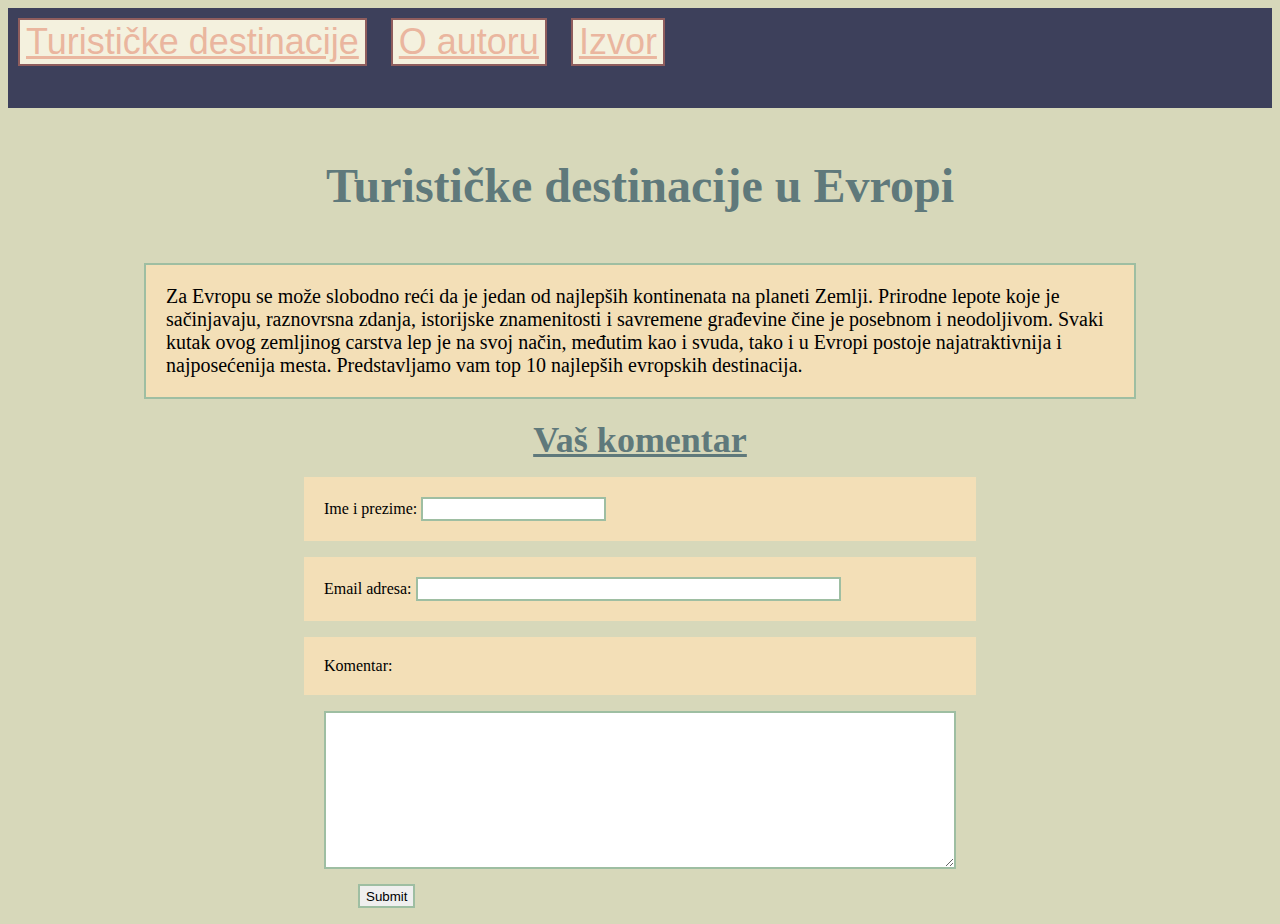
<file: index.html>
<html>
<head>
    <meta charset="UTF-8">
    <title>Teodora Tasić III4</title>
    <link rel="stylesheet" href="stil/stil.css">
</head>
<body>
    <div id="meni">
    <button class="dugme"><a class="link" href="destinacije.html">Turističke destinacije</a></button>
    <button class="dugme"><a class="link" href="autor.html">O autoru</a></button>
    <button class="dugme"><a class="link" href="https://wannabemagazine.com/top-10-najlepsih-evropskih-destinacija/">
    Izvor</a></button>
    </div>

    <h1>Turističke destinacije u Evropi</h1>
        <p>
            Za Evropu se može slobodno reći da je jedan od najlepših kontinenata na planeti Zemlji. 
            Prirodne lepote koje je sačinjavaju, raznovrsna zdanja, istorijske znamenitosti i savremene 
            građevine čine je posebnom i neodoljivom. Svaki kutak ovog zemljinog carstva lep je na svoj 
            način, međutim kao i svuda, tako i u Evropi postoje najatraktivnija i najposećenija mesta. 
            Predstavljamo vam top 10 najlepših evropskih destinacija.
        </p>

    <h2 id="koment">Vaš komentar</h2>
        <form action=“mailto: ime@domen.com" method=GET>
        <p class="kom">Ime i prezime: <input name="name">
        <p class="kom">Email adresa: <input type=text name="email" size=50>
        <p class="kom"> Komentar: </p>
    <textarea name="comments" rows=10 cols=70></textarea>
        <input id="sub" type=submit value="Submit">
        </form>
</body>
</html>
</file>
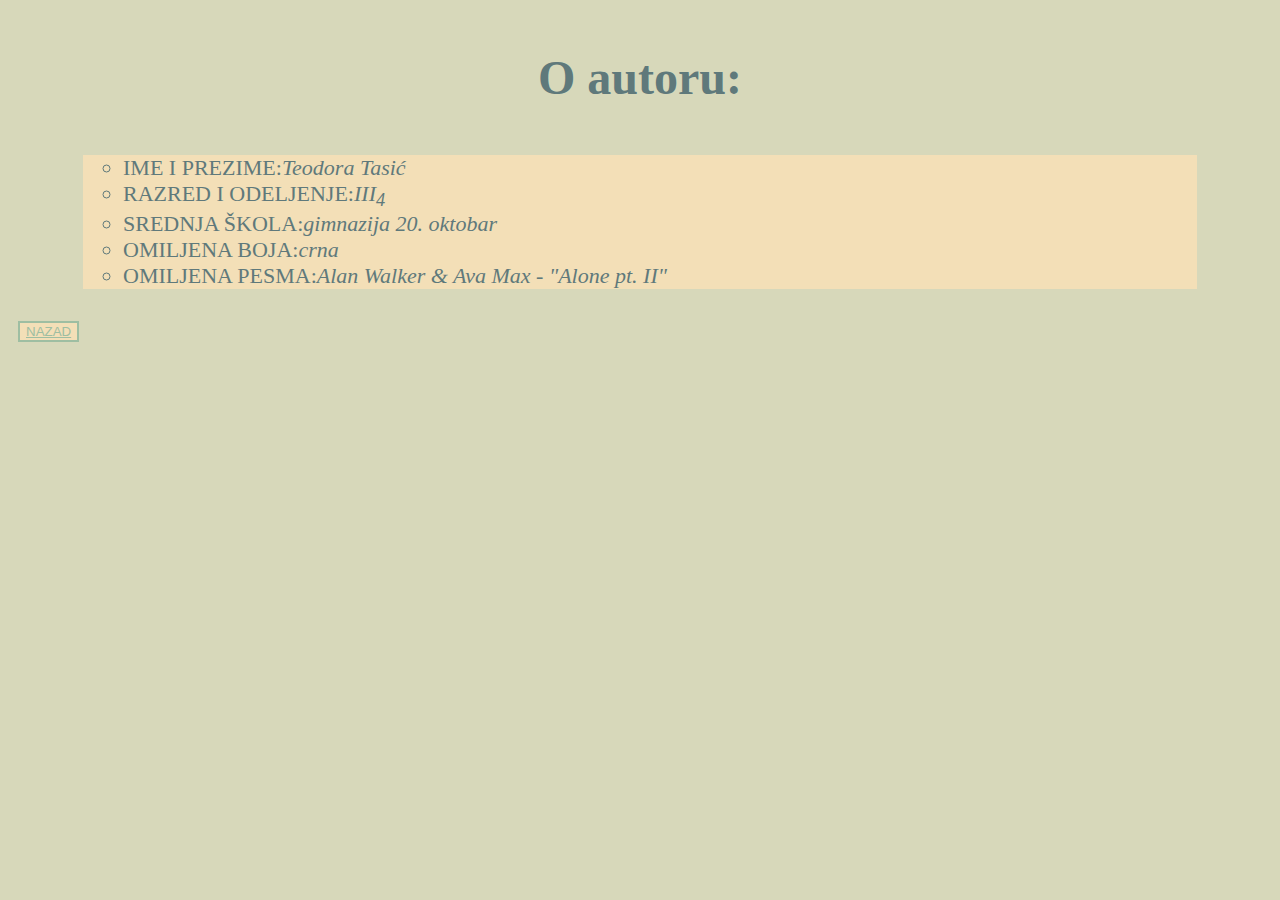
<file: autor.html>
<html>
<head>
    <meta charset="UTF-8">
    <title>O autoru</title>
    <link rel="stylesheet" href="stil/stil.css">
</head>
<body>
    <h1>O autoru:</h1>
    <ul>
        <li>IME I PREZIME:<i>Teodora Tasić</i></li>
        <li>RAZRED I ODELJENJE:<i>III<sub>4</sub></i></li>
        <li>SREDNJA ŠKOLA:<i>gimnazija 20. oktobar</i></li>
        <li>OMILJENA BOJA:<i>crna</i></li>
        <li>OMILJENA PESMA:<i>Alan Walker & Ava Max - "Alone pt. II"</i></li>
    </ul>

    <button><a href="index.html">NAZAD</a></button>
</body>
</html>
</file>
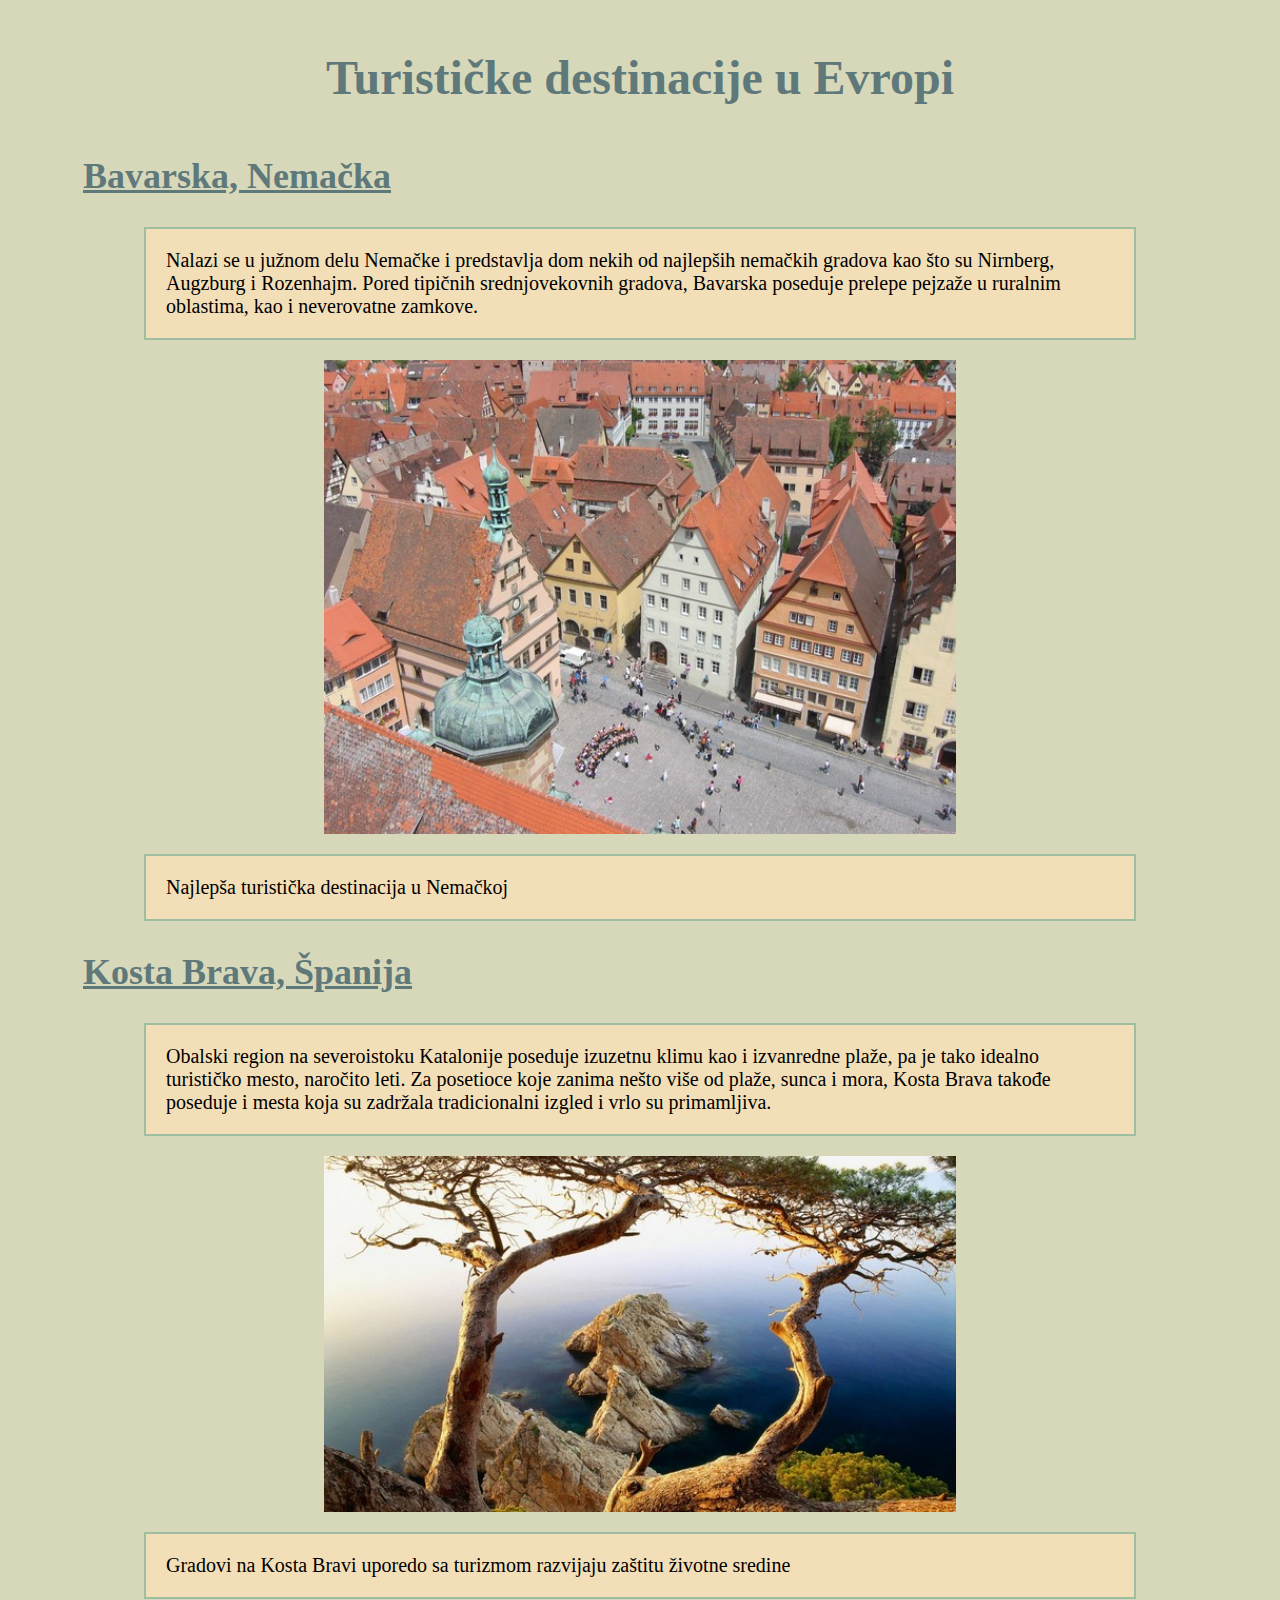
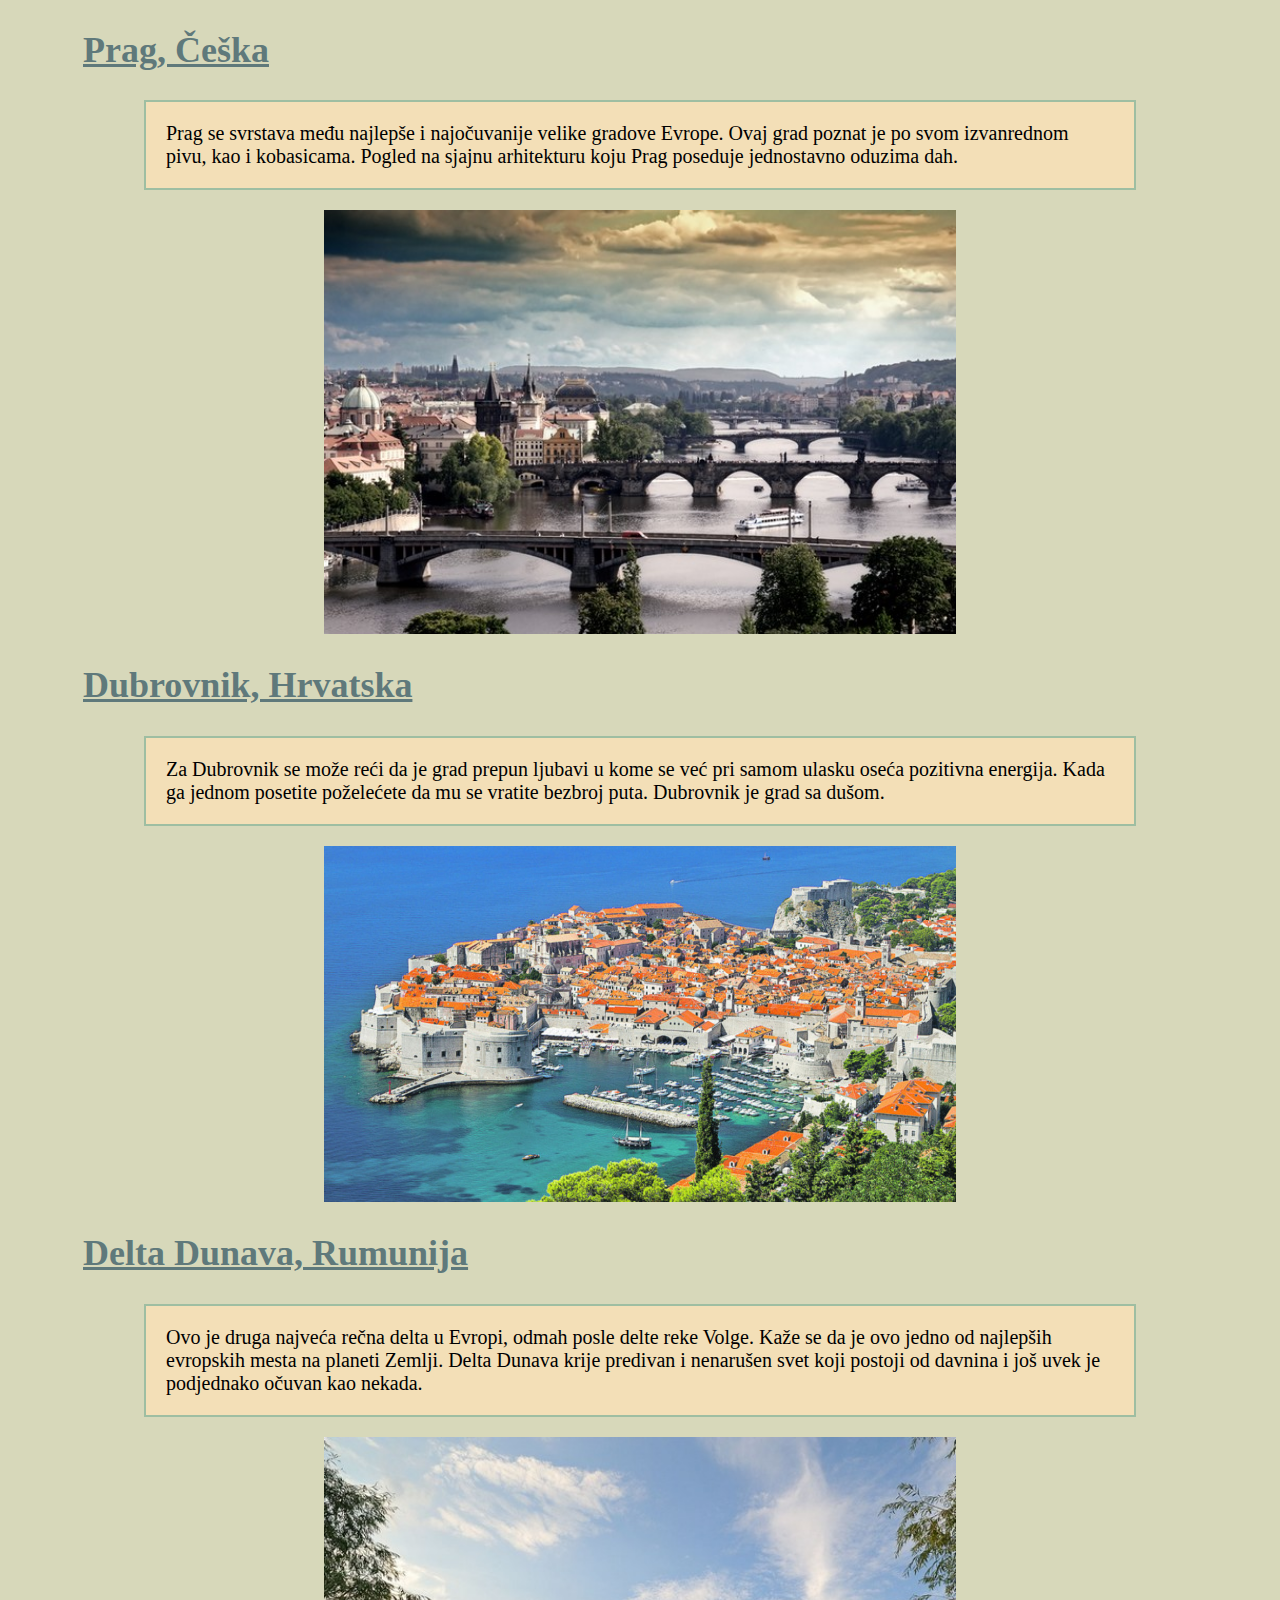
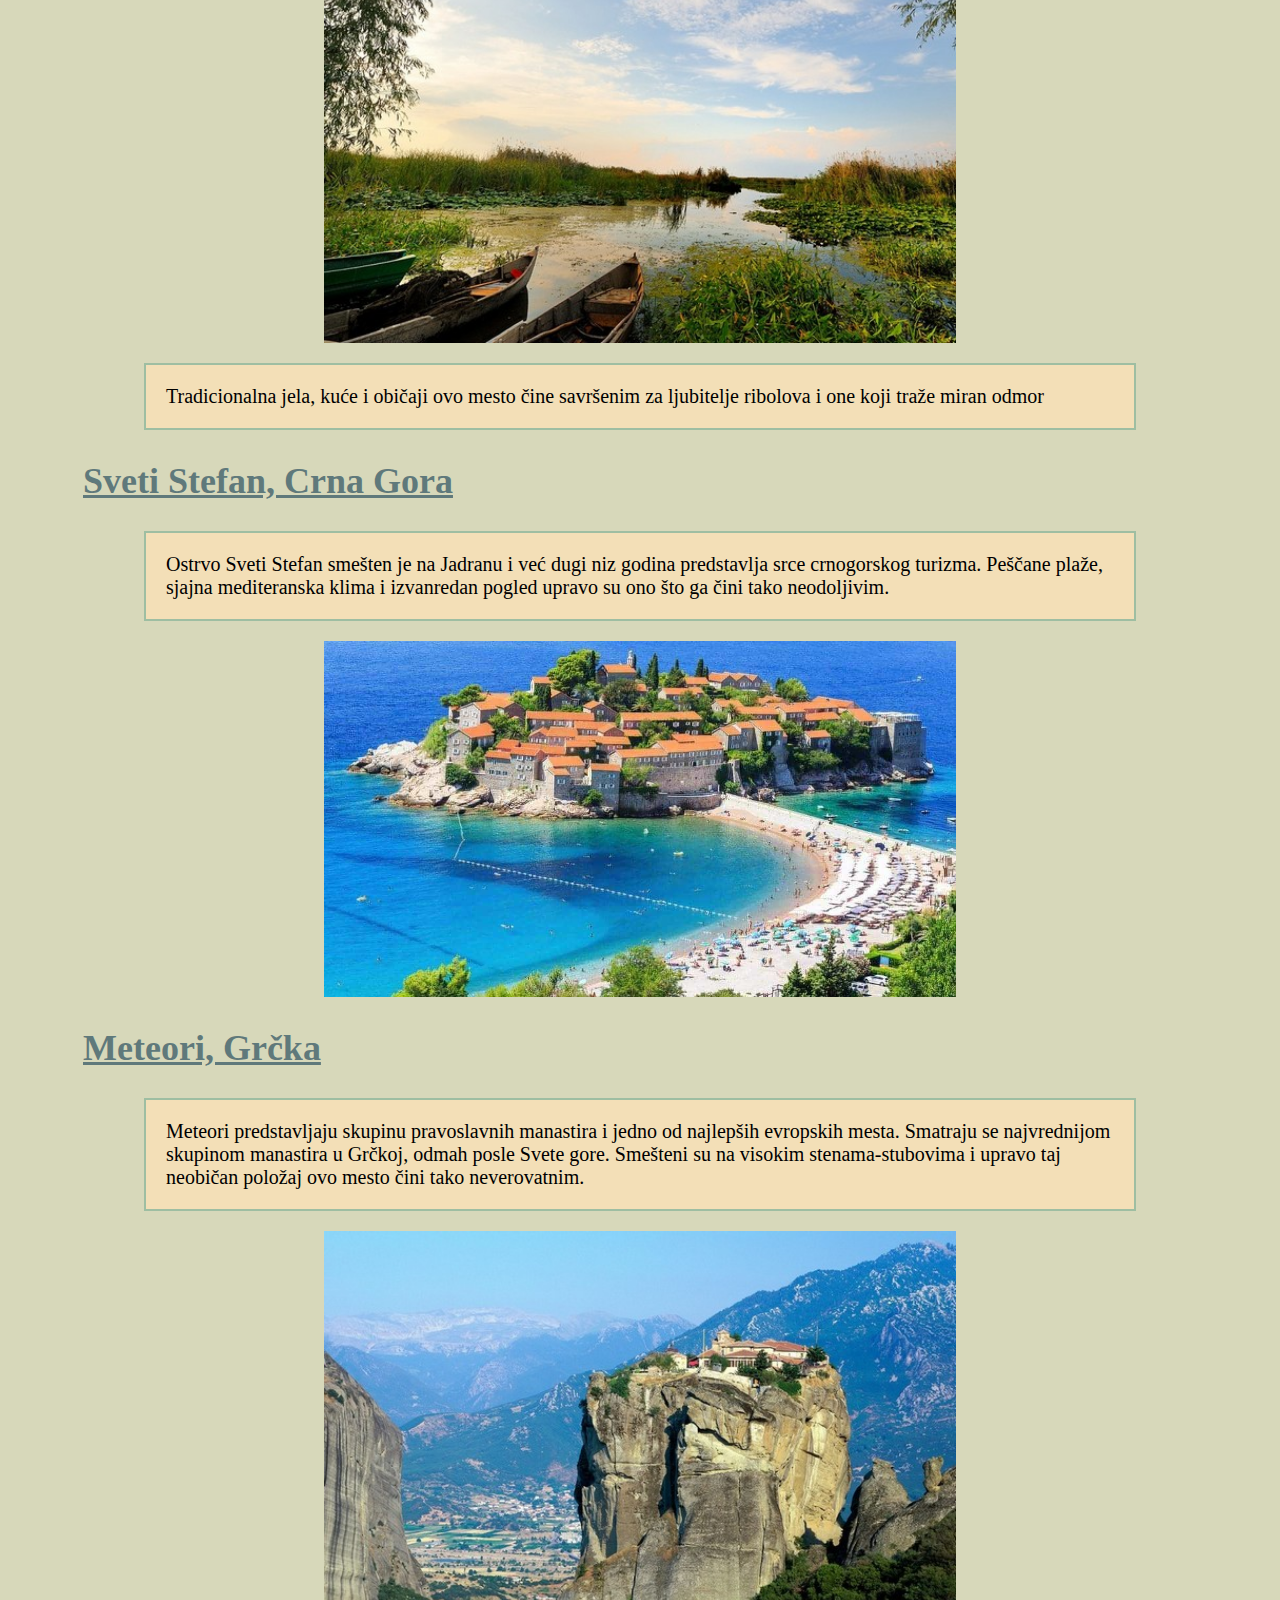
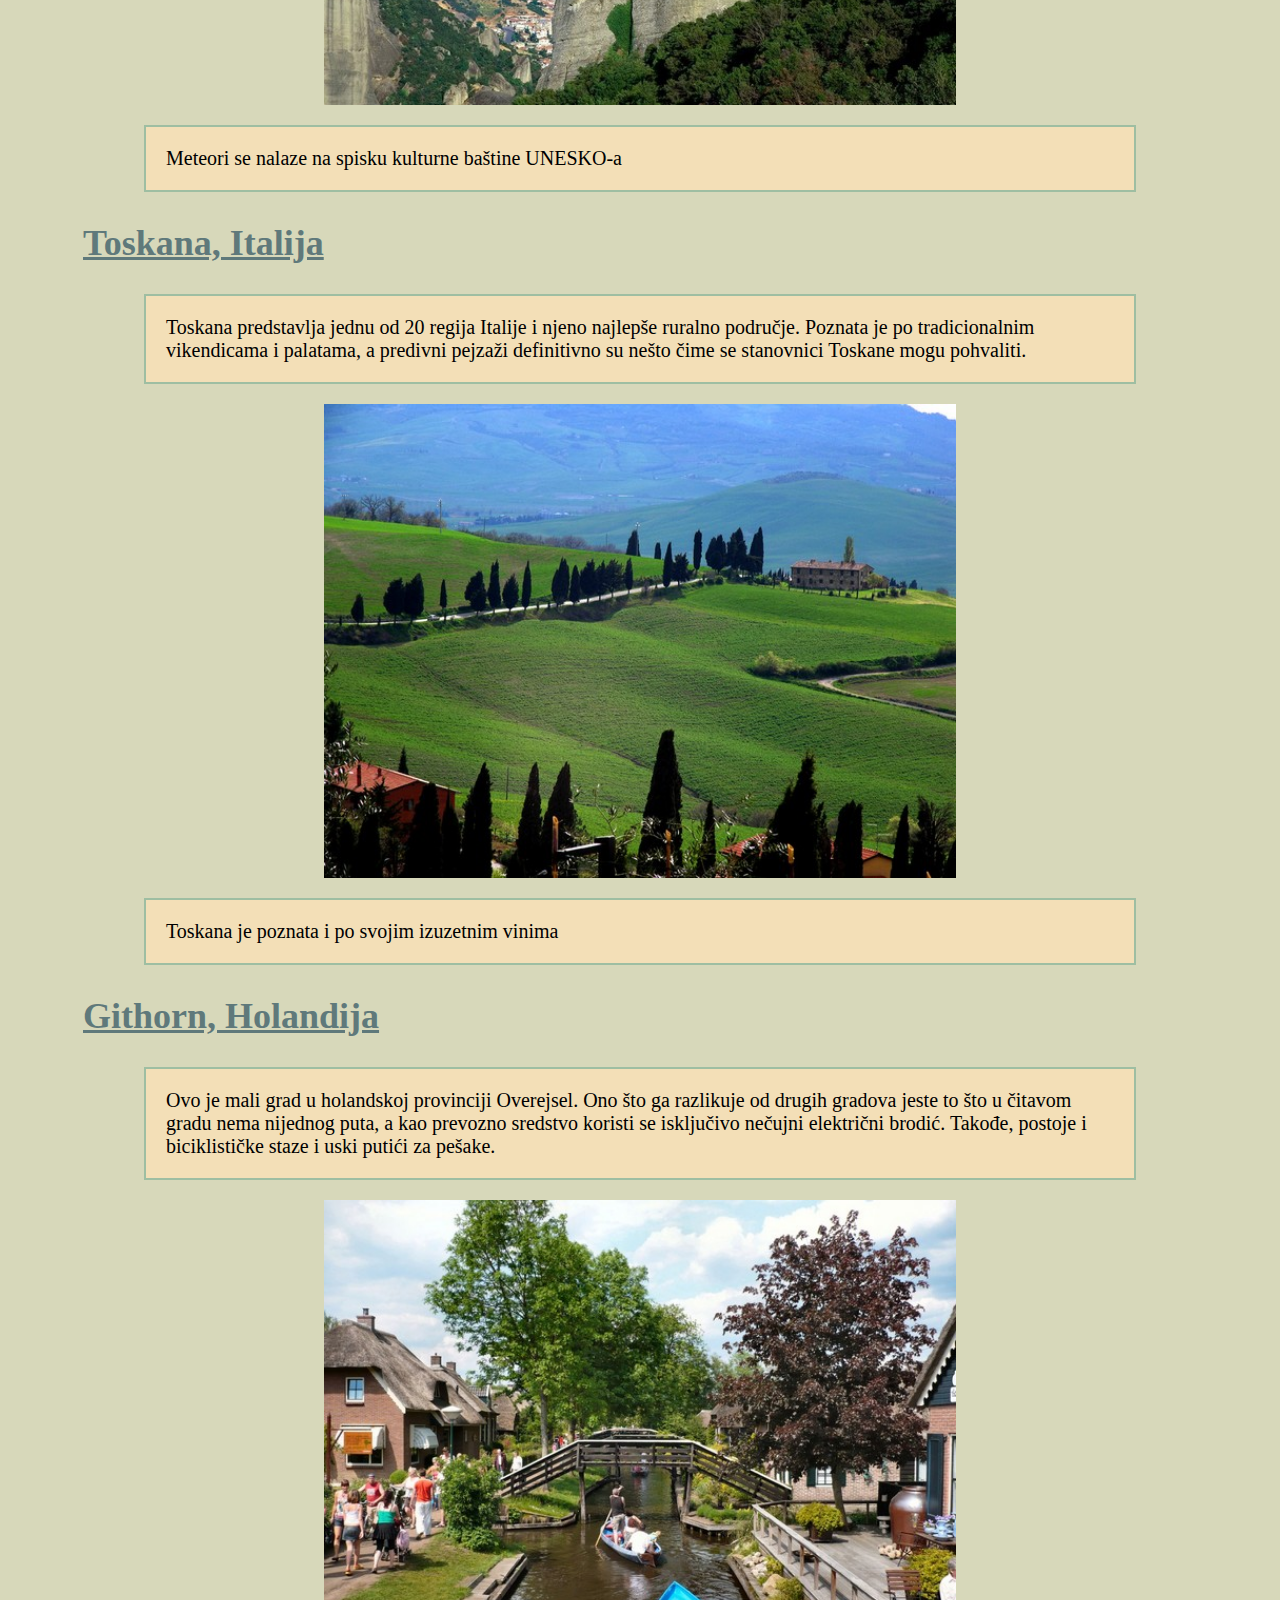
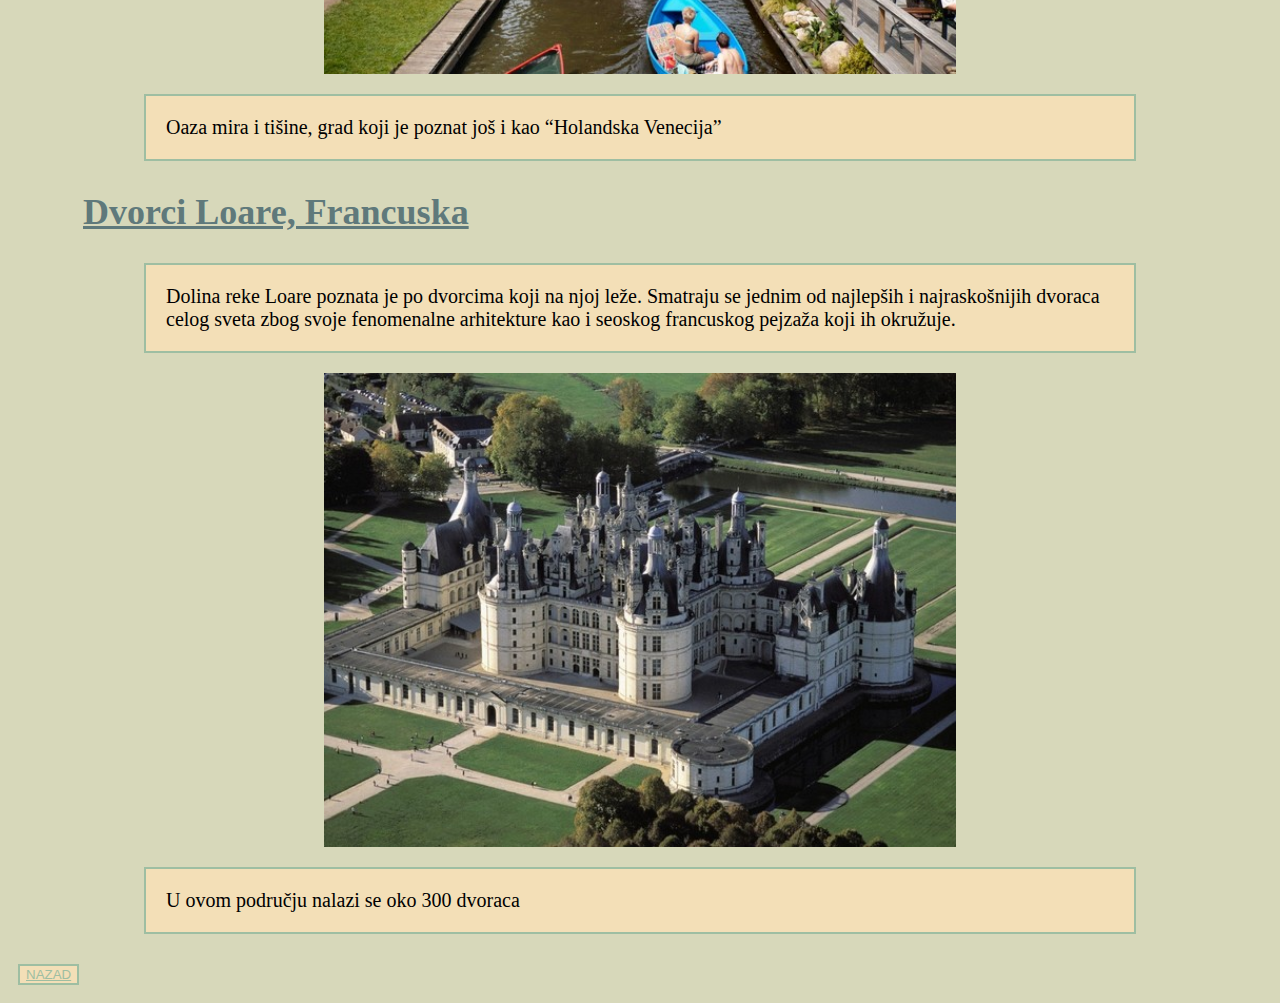
<file: destinacije.html>
<html>
<head>
    <meta charset="UTF-8">
    <title>Turističke destinacije</title>
    <link rel="stylesheet" href="stil/stil.css">
</head>
<body>
    <h1>Turističke destinacije u Evropi</h1>

    <h2>Bavarska, Nemačka</h2>
    <p>
        Nalazi se u južnom delu Nemačke i predstavlja dom nekih od najlepših nemačkih gradova kao što su 
        Nirnberg, Augzburg i Rozenhajm. Pored tipičnih srednjovekovnih gradova, 
        Bavarska poseduje prelepe pejzaže u ruralnim oblastima, kao i neverovatne zamkove.
    </p>
    <img src="slike/bavarska.jpg">
    <p>Najlepša turistička destinacija u Nemačkoj</p>

    <h2>Kosta Brava, Španija</h2>
    <p>
        Obalski region na severoistoku Katalonije poseduje izuzetnu klimu kao i izvanredne plaže, 
        pa je tako idealno turističko mesto, naročito leti. Za posetioce koje zanima nešto više od plaže, 
        sunca i mora, Kosta Brava takođe poseduje i mesta koja su zadržala tradicionalni izgled i vrlo su primamljiva.
    </p>
    <img src="slike/kosta.jpg">
    <p>Gradovi na Kosta Bravi uporedo sa turizmom razvijaju zaštitu životne sredine</p>
    
    <h2>Prag, Češka</h2>
    <p>
        Prag se svrstava među najlepše i najočuvanije velike gradove Evrope. 
        Ovaj grad poznat je po svom izvanrednom pivu, kao i kobasicama. 
        Pogled na sjajnu arhitekturu koju Prag poseduje jednostavno oduzima dah.
    </p>
    <img src="slike/prag.jpg">

    <h2>Dubrovnik, Hrvatska</h2>
    <p>
        Za Dubrovnik se može reći da je grad prepun ljubavi u kome se već pri samom ulasku oseća 
        pozitivna energija. 
        Kada ga jednom posetite poželećete da mu se vratite bezbroj puta. Dubrovnik je grad sa dušom.
    </p>
    <img src="slike/dubrovnik.jpg">

    <h2>Delta Dunava, Rumunija</h2>
    <p>
        Ovo je druga najveća rečna delta u Evropi,  odmah posle delte reke Volge. 
        Kaže se da je ovo jedno od najlepših evropskih mesta na planeti Zemlji. Delta Dunava krije 
        predivan i nenarušen svet koji postoji od davnina i još uvek je podjednako očuvan kao nekada.
    </p>
    <img src="slike/delta.jpg">
    <p>Tradicionalna jela, kuće i običaji ovo mesto čine savršenim za ljubitelje ribolova i one koji traže miran odmor</p>

    <h2>Sveti Stefan, Crna Gora</h2>
    <p>
        Ostrvo Sveti Stefan smešten je na Jadranu i već dugi niz godina predstavlja srce crnogorskog 
        turizma. Peščane plaže, 
        sjajna mediteranska klima i izvanredan pogled upravo su ono što ga čini tako neodoljivim.
    </p>
    <img src="slike/stefan.jpg">

    <h2>Meteori, Grčka</h2>
    <p>
        Meteori predstavljaju skupinu pravoslavnih manastira i jedno od najlepših evropskih mesta. 
        Smatraju se najvrednijom skupinom manastira u Grčkoj, odmah posle Svete gore. Smešteni 
        su na visokim stenama-stubovima i upravo taj neobičan položaj ovo mesto čini tako neverovatnim.
    </p>
    <img src="slike/meteori.jpg">
    <p>Meteori se nalaze na spisku kulturne baštine UNESKO-a</p>

    <h2>Toskana, Italija</h2>
    <p>
        Toskana predstavlja jednu od 20 regija Italije i njeno najlepše ruralno područje. 
        Poznata je po tradicionalnim vikendicama 
        i palatama, a predivni pejzaži definitivno su nešto čime se stanovnici Toskane mogu pohvaliti.
    </p>
    <img src="slike/toskana.jpg">
    <p>Toskana je poznata i po svojim izuzetnim vinima</p>

    <h2>Githorn, Holandija</h2>
    <p>
        Ovo je mali grad u holandskoj provinciji Overejsel. Ono što ga razlikuje od drugih gradova 
        jeste to što u čitavom gradu nema nijednog puta, a kao prevozno sredstvo koristi se isključivo 
        nečujni električni brodić. Takođe, postoje i biciklističke staze i uski putići za pešake.
    </p>
    <img src="slike/githorn.jpg">
    <p>Oaza mira i tišine, grad koji je poznat još i kao “Holandska Venecija”</p>

    <h2>Dvorci Loare, Francuska</h2>
    <p>
        Dolina reke Loare poznata je po dvorcima koji na njoj leže. Smatraju se jednim od najlepših i 
        najraskošnijih dvoraca 
        celog sveta zbog svoje fenomenalne arhitekture kao i seoskog francuskog pejzaža koji ih okružuje.
    </p>
    <img src="slike/dvorci.jpg">
    <p>U ovom području nalazi se oko 300 dvoraca</p>

    <button><a href="index.html">NAZAD</a></button>
</body>
</html>
</file>
<file: stil/stil.css>
body
{
    background-color: #D7D8BA;
}
.link
{
    color: #EAB69F;
    cursor: pointer;
    font-size: 36px;
}
.dugme
{
    background-color: #F4F1DE;
    border: 2px solid #8F5D5D;
    width: auto;
    height: auto;
    margin: 10px;
    cursor: pointer;
}
#meni
{
    background-color: #3D405B;
    width: 100%;
    height: 100px;
}
.dugme:hover
{
    background-color: #EAB69F;
}
.link:hover
{
    color: #F4F1DE;
}
h1
{
    color: #5F797B;
    font-size: 48px;
    text-align: center;
    margin: 50px;
}
p
{
    background-color: #F3DFB7;
    width: 75%;
    margin-left: auto;
    margin-right: auto;
    display: block;
    font-size: 20px;
    padding: 20px;
    border: 2px solid #9EBEA2;
}
input
{
    border: 2px solid #9EBEA2;
    height: 24px;
}
.kom
{
    font-size: 16px;
    border: none;
    width: 50%;
}
textarea
{
    display: block;
    margin-left: auto;
    margin-right: auto;
    width: 50%;
    border: 2px solid #9EBEA2;
}
#sub
{
    margin-left: 350px;
    margin-top: 15px;
    cursor: pointer;
}
#sub:hover
{
    background-color: black;
    color: white;
}
h2
{
    color: #5F797B;
    font-size: 36px;
    margin-left: 75px;
    text-decoration: underline;
}
#koment
{
    text-align: center;
    margin: 0%;
}
img
{
    display: block;
    margin-right: auto;
    margin-left: auto;
    width: 50%;
}
button
{
    background-color: #F3DFB7;
    border: 2px solid #9EBEA2;
    width: auto;
    height: auto;
    margin: 10px;
    cursor: pointer;
}
button:hover
{
    background-color: #9EBEA2;
}
a
{
    color: #9EBEA2;
    cursor: pointer;
}
a:hover
{
    color: #F3DFB7;
}
ul
{
    list-style-type: circle;
    font-size: 22px;
    background-color: #F3DFB7;
    margin-left: 75px;
    margin-right: 75px;
    color: #5F797B;
}
</file>
